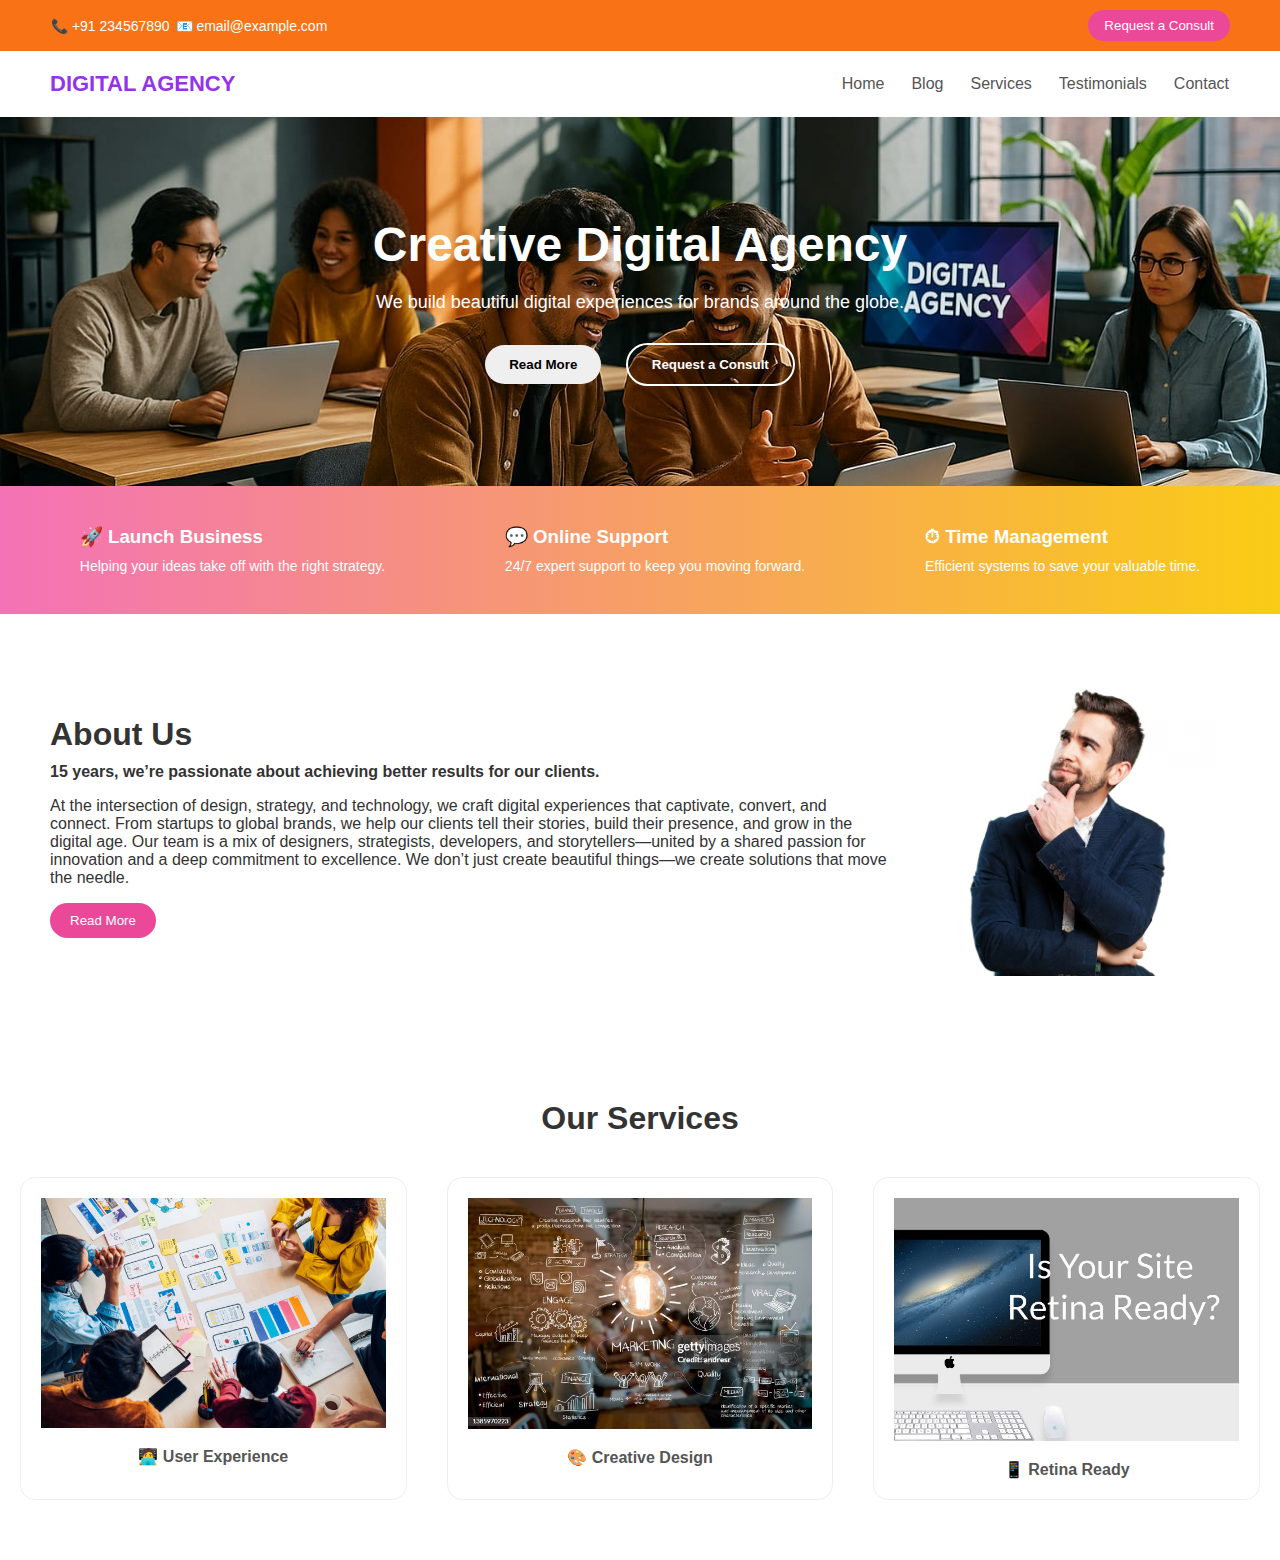
<file: index.html>
<!DOCTYPE html>
<html lang="en">
<head>
    <meta charset="UTF-8">
    <meta name="viewport" content="width=device-width, initial-scale=1.0">
    <title>Document</title>
    <link rel="stylesheet" href="style.css">
</head>
<body>
    <header>
    <div class="top-bar">
      <div class="contact-info ">
        <span class="border">📞 +91 234567890</span>
        <span class="border">📧 email@example.com</span>
      </div>
      <button class="cta-button border">Request a Consult</button>
    </div>
    <nav class="navbar">
      <div class="logo ">DIGITAL AGENCY</div>
      <ul class="nav-links ">
        <li><a href="#" class="border">Home</a></li>
        <li><a href="#" class="border">Blog</a></li>
        <li><a href="#" class="border">Services</a></li>
        <li><a href="#" class="border">Testimonials</a></li>
        <li><a href="#" class="border">Contact</a></li>
      </ul>
    </nav>
  </header>

  <!-- Hero Section -->
  <section class="hero">
    <div class="hero-content">
      <h1>Creative Digital Agency</h1>
      <p>We build beautiful digital experiences for brands around the globe.</p>
      <div class="hero-buttons">
        <button class="border">Read More</button>
        <button class="outline border">Request a Consult</button>
      </div>
    </div>
  </section>

  <!-- Features -->
  <section class="features">
    <div class="feature">
      <h3>🚀 Launch Business</h3>
      <p>Helping your ideas take off with the right strategy.</p>
    </div>
    <div class="feature">
      <h3>💬 Online Support</h3>
      <p>24/7 expert support to keep you moving forward.</p>
    </div>
    <div class="feature">
      <h3>⏱ Time Management</h3>
      <p>Efficient systems to save your valuable time.</p>
    </div>
  </section>

  <!-- About -->
  <section class="about">
    <div class="about-text">
      <h2>About Us</h2>
      <p class="stong"><strong>15 years, we’re passionate about achieving better results for our clients. </strong> </p>
      <p>At the intersection of design, strategy, and technology, we craft digital experiences that captivate, convert, and connect. From startups to global brands, we help our clients tell their stories, build their presence, and grow in the digital age.
        Our team is a mix of designers, strategists, developers, and storytellers—united by a shared passion for innovation and a deep commitment to excellence. We don’t just create beautiful things—we create solutions that move the needle.</p>
      <button class="border">Read More</button>
    </div>
    <div class="about-image">
      <img src="photo1.png" alt="About image">
    </div>
  </section>

  <!-- Services -->
  <section class="services">
    <h2>Our Services</h2>
    <div class="service-cards">
      <div class="card">
        <img src="photo3.jpg" alt="User Experience">
        <h4>🧑‍💻 User Experience</h4>
      </div>
      <div class="card">
        <img src="photo4.jpg"  alt="Creative Design">
        <h4>🎨 Creative Design</h4>
      </div>
      <div class="card">
        <img src="photo5.jpg" alt="Retina Ready">
        <h4>📱 Retina Ready</h4>
      </div>
    </div>
  </section>
</body>
</html>
</file>
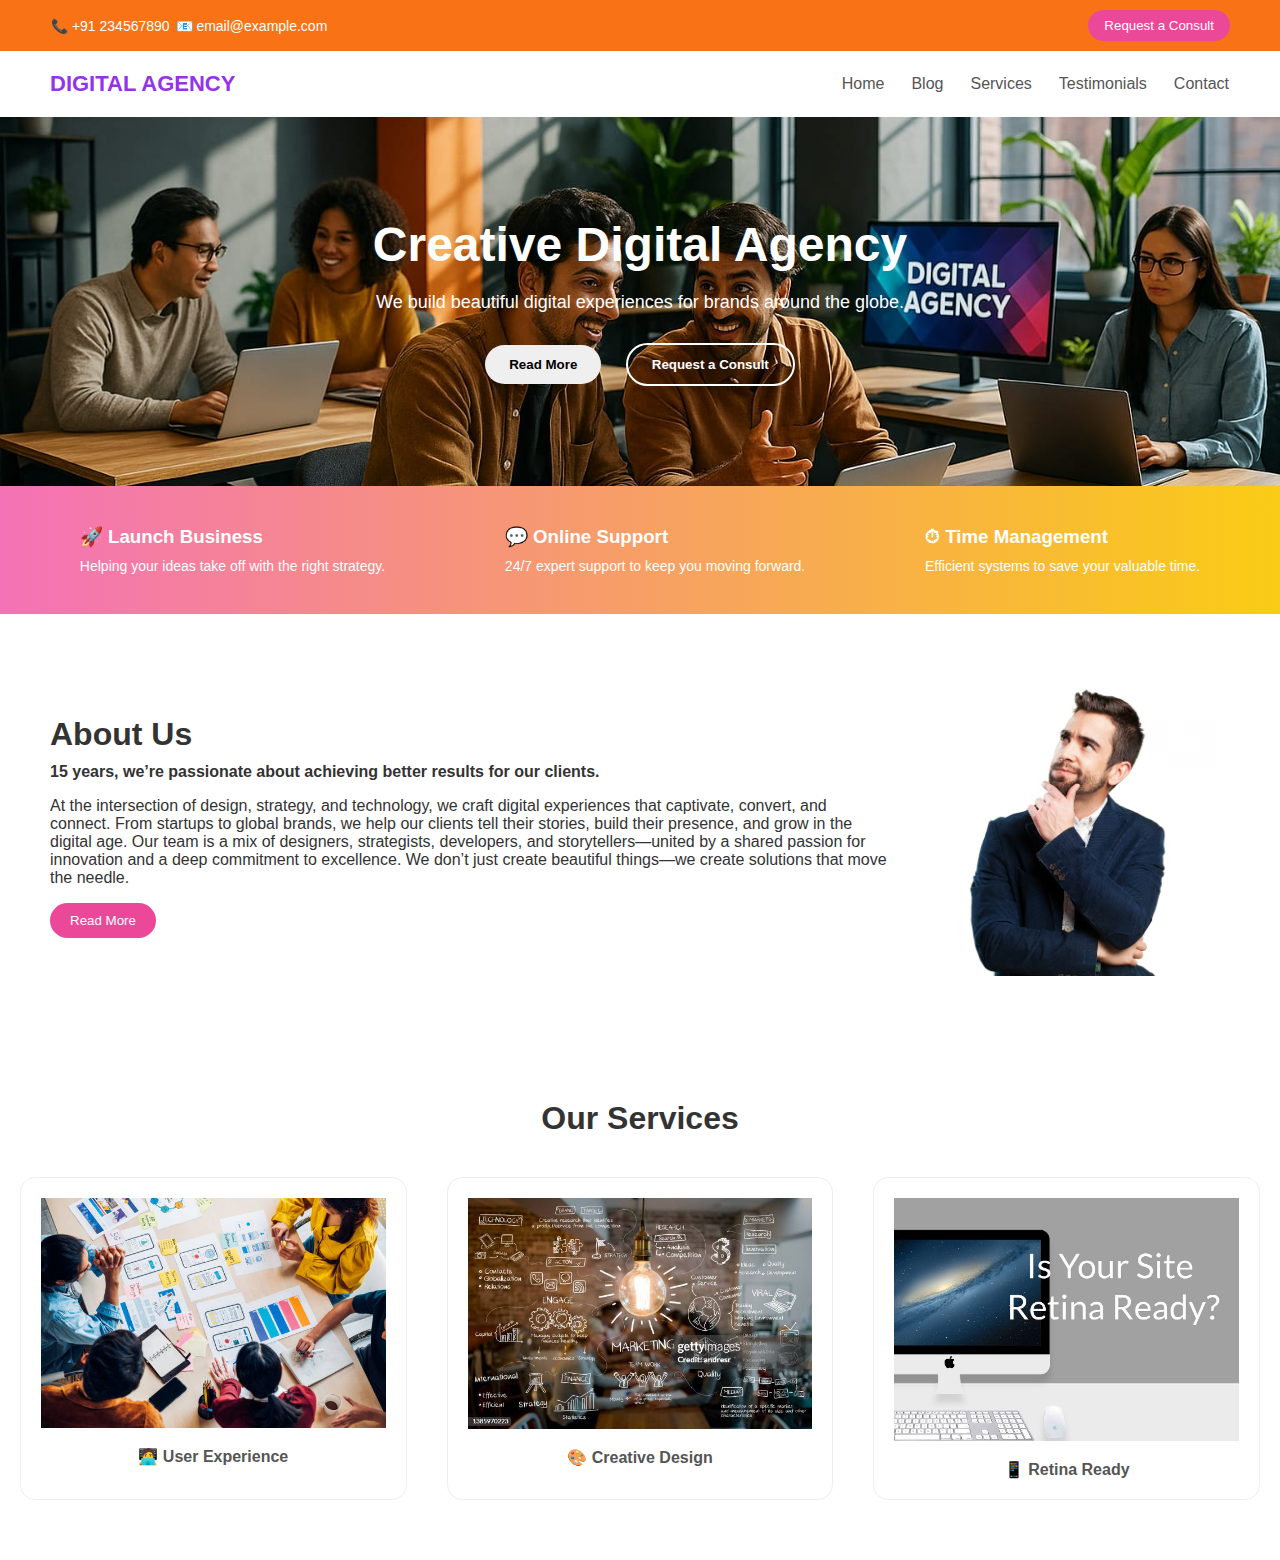
<file: codsoft_task 1/index.html>
<!DOCTYPE html>
<html lang="en">
<head>
    <meta charset="UTF-8">
    <meta name="viewport" content="width=device-width, initial-scale=1.0">
    <title>DIGITAL AGENCY</title>
    <link rel="stylesheet" href="style.css">
</head>
<body>
    <header>
    <div class="top-bar">
      <div class="contact-info ">
        <span class="border">📞 +91 234567890</span>
        <span class="border">📧 email@example.com</span>
      </div>
      <button class="cta-button border">Request a Consult</button>
    </div>
    <nav class="navbar">
      <div class="logo ">DIGITAL AGENCY</div>
      <ul class="nav-links ">
        <li><a href="#" class="border">Home</a></li>
        <li><a href="#" class="border">Blog</a></li>
        <li><a href="#" class="border">Services</a></li>
        <li><a href="#" class="border">Testimonials</a></li>
        <li><a href="#" class="border">Contact</a></li>
      </ul>
    </nav>
  </header>

  <!-- Hero Section -->
  <section class="hero">
    <div class="hero-content">
      <h1>Creative Digital Agency</h1>
      <p>We build beautiful digital experiences for brands around the globe.</p>
      <div class="hero-buttons">
        <button class="border">Read More</button>
        <button class="outline border">Request a Consult</button>
      </div>
    </div>
  </section>

  <!-- Features -->
  <section class="features">
    <div class="feature">
      <h3>🚀 Launch Business</h3>
      <p>Helping your ideas take off with the right strategy.</p>
    </div>
    <div class="feature">
      <h3>💬 Online Support</h3>
      <p>24/7 expert support to keep you moving forward.</p>
    </div>
    <div class="feature">
      <h3>⏱ Time Management</h3>
      <p>Efficient systems to save your valuable time.</p>
    </div>
  </section>

  <!-- About -->
  <section class="about">
    <div class="about-text">
      <h2>About Us</h2>
      <p class="stong"><strong>15 years, we’re passionate about achieving better results for our clients. </strong> </p>
      <p>At the intersection of design, strategy, and technology, we craft digital experiences that captivate, convert, and connect. From startups to global brands, we help our clients tell their stories, build their presence, and grow in the digital age.
        Our team is a mix of designers, strategists, developers, and storytellers—united by a shared passion for innovation and a deep commitment to excellence. We don’t just create beautiful things—we create solutions that move the needle.</p>
      <button class="border">Read More</button>
    </div>
    <div class="about-image">
      <img src="/codsoft_task 1/photos/photo1.png" alt="About image">
    </div>
  </section>

  <!-- Services -->
  <section class="services">
    <h2>Our Services</h2>
    <div class="service-cards">
      <div class="card">
        <img src="/codsoft_task 1/photos/photo3.jpg" alt="User Experience">
        <h4>🧑‍💻 User Experience</h4>
      </div>
      <div class="card">
        <img src="/codsoft_task 1/photos/photo4.jpg"  alt="Creative Design">
        <h4>🎨 Creative Design</h4>
      </div>
      <div class="card">
        <img src="/codsoft_task 1/photos/photo5.jpg" alt="Retina Ready">
        <h4>📱 Retina Ready</h4>
      </div>
    </div>
  </section>
</body>
</html>
</file>
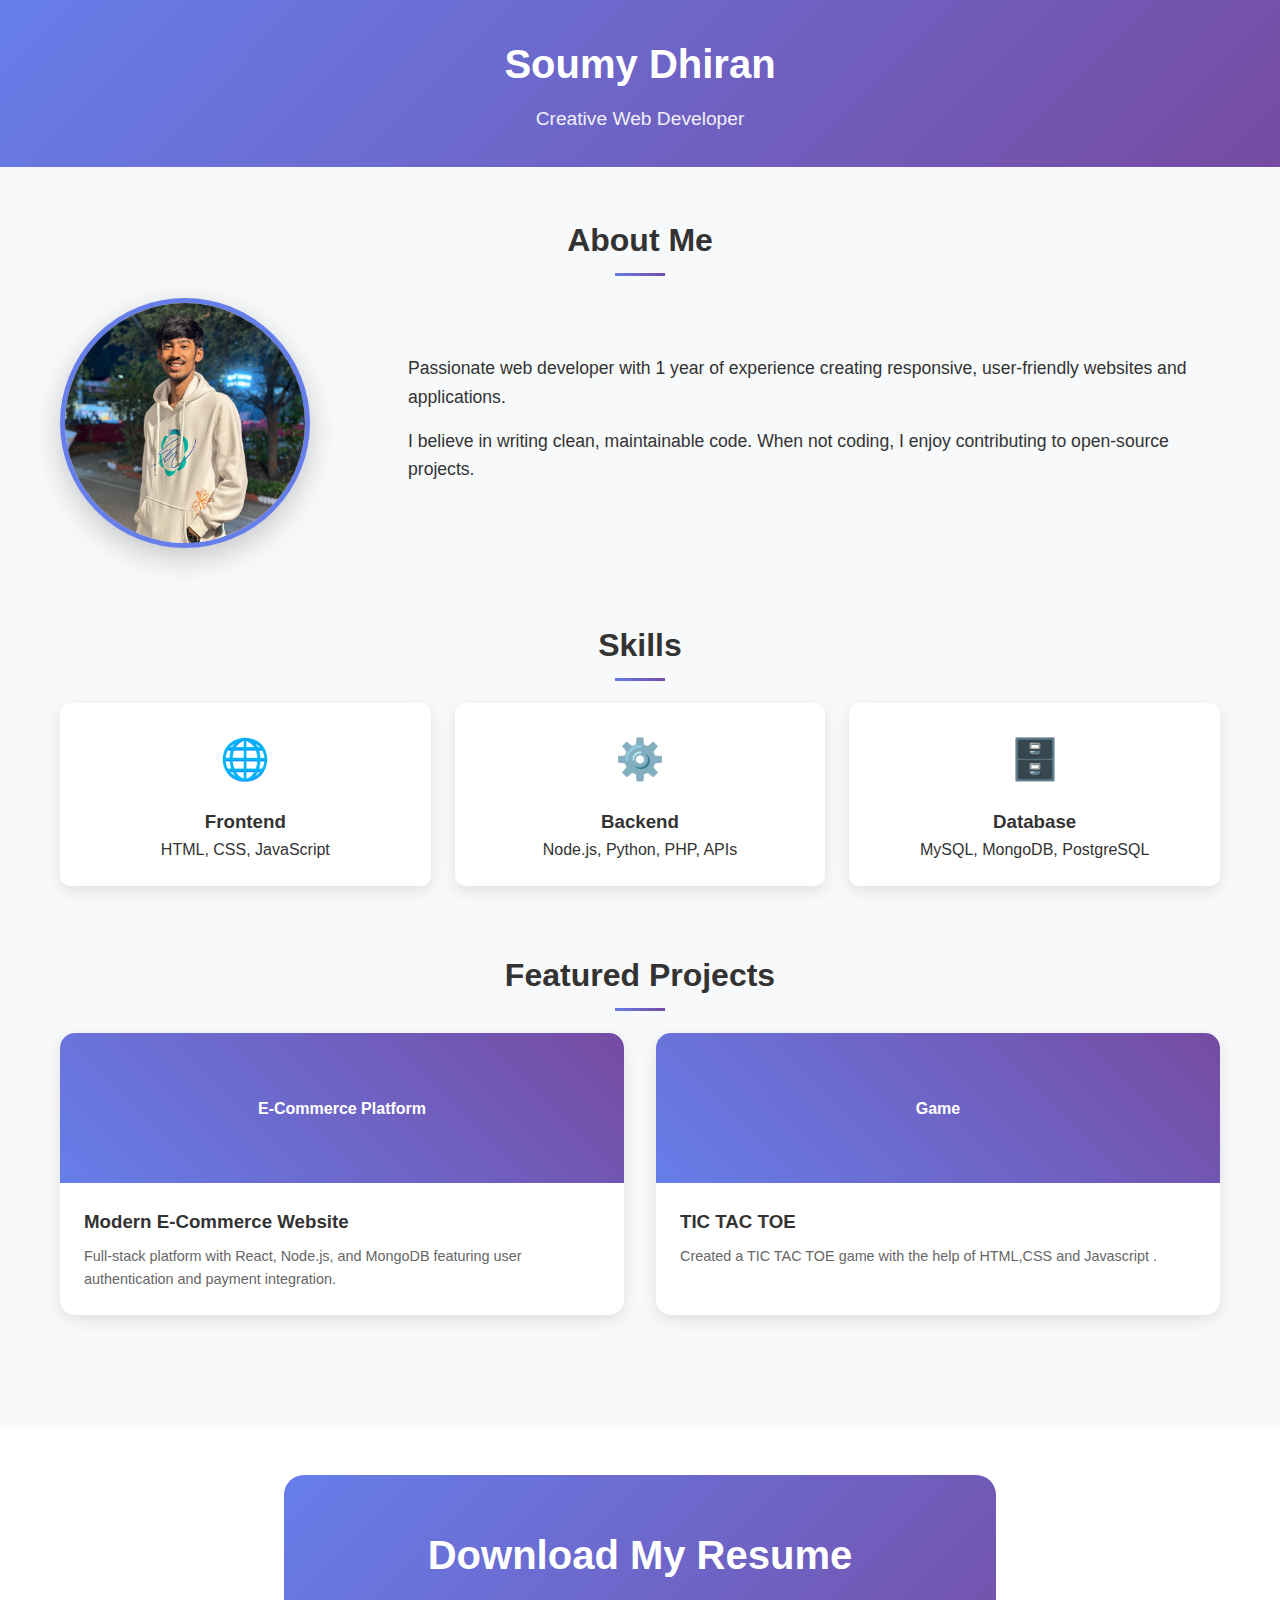
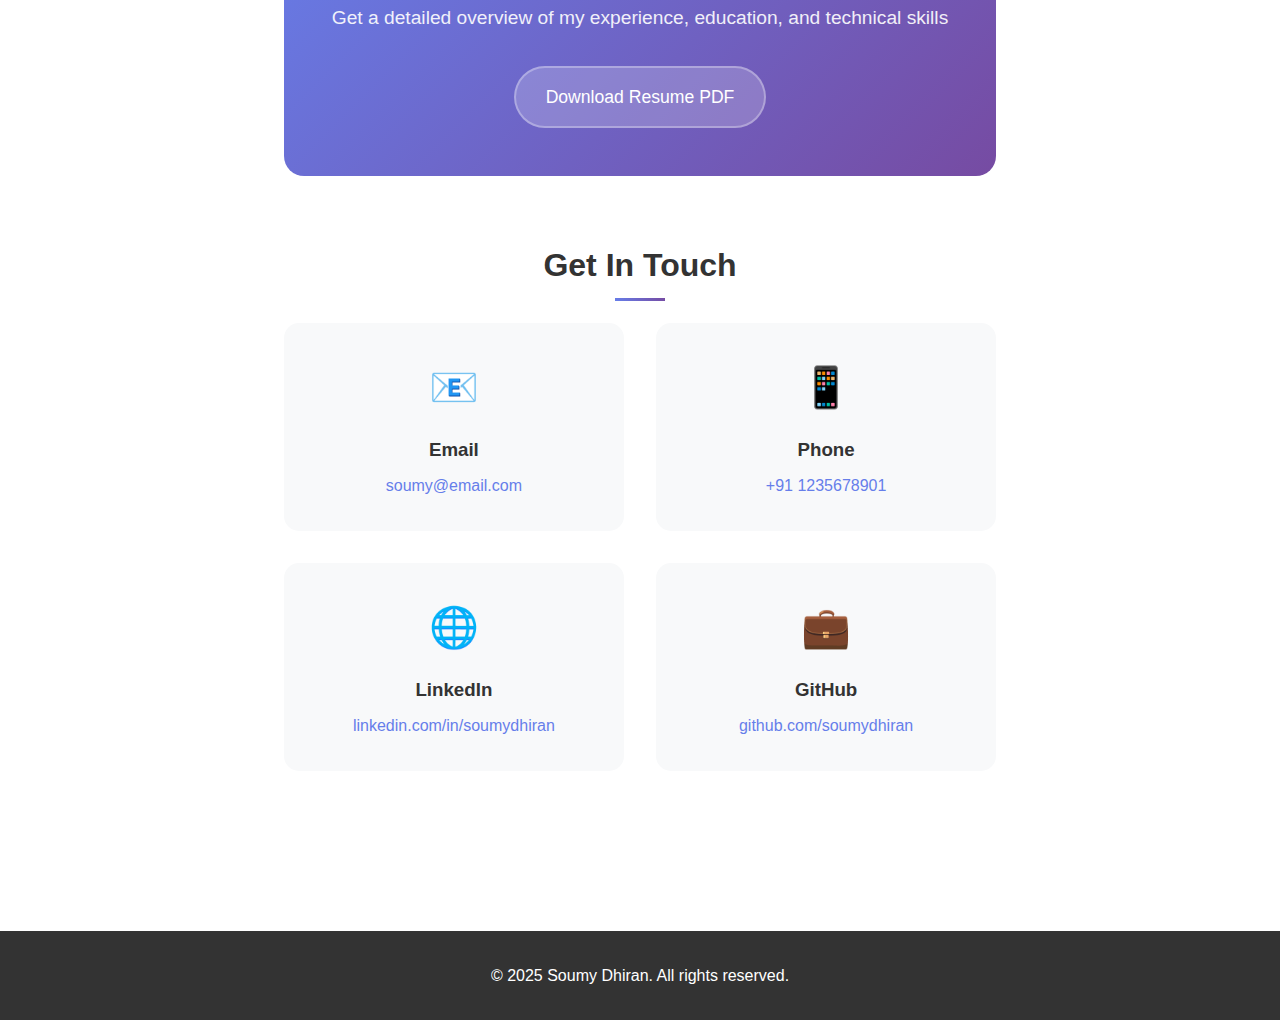
<file: codsoft_task2/index.html>
<!DOCTYPE html>
<html lang="en">
<head>
  <meta charset="UTF-8">
  <meta name="viewport" content="width=device-width, initial-scale=1.0">
  <title>Soumy Dhiran-Portfolio</title>
  <link rel="stylesheet" href="style.css">
</head>
<body>
  <header class="header">
        <div class="container">
            <h1 class="logo">Soumy Dhiran</h1>
            <p class="tagline">Creative Web Developer</p>
        </div>
    </header>

    <!-- Page 1: About, Skills, Projects -->
    <div class="page page-1">
        <div class="container">
            <!-- About Section -->
            <section class="section">
                <h2 class="section-title">About Me</h2>
                <div class="about-content">
                    <div>
                        <img src="image.jpeg" alt="Soumy Dhiran" class="profile-img">
                    </div>
                    <div class="about-text">
                        <p>Passionate web developer with 1 year of experience creating responsive, user-friendly websites and applications. </p>
                        <p>I believe in writing clean, maintainable code. When not coding, I enjoy contributing to open-source projects.</p>
                    </div>
                </div>
            </section>

            <!-- Skills Section -->
            <section class="section">
                <h2 class="section-title">Skills</h2>
                <div class="skills-grid">
                    <div class="skill-item">
                        <div class="skill-icon">🌐</div>
                        <h3>Frontend</h3>
                        <p>HTML, CSS, JavaScript</p>
                    </div>
                    <div class="skill-item">
                        <div class="skill-icon">⚙️</div>
                        <h3>Backend</h3>
                        <p>Node.js, Python, PHP, APIs</p>
                    </div>
                    <div class="skill-item">
                        <div class="skill-icon">🗄️</div>
                        <h3>Database</h3>
                        <p>MySQL, MongoDB, PostgreSQL</p>
                    </div>
                </div>
            </section>

            <!-- Projects Section -->
            <section class="section">
                <h2 class="section-title">Featured Projects</h2>
                <div class="projects-grid">
                    <div class="project-card">
                        <div class="project-image">E-Commerce Platform</div>
                        <div class="project-content">
                            <h3>Modern E-Commerce Website</h3>
                            <p>Full-stack platform with React, Node.js, and MongoDB featuring user authentication and payment integration.</p>
                        </div>
                    </div>
                    <div class="project-card">
                        <div class="project-image">Game</div>
                        <div class="project-content">
                            <h3>TIC TAC TOE</h3>
                            <p>Created a TIC TAC TOE game with the help of HTML,CSS and Javascript .</p>
                        </div>
                    </div>
                </div>
            </section>
        </div>
    </div>

    <!-- Page 2: Resume & Contact -->
    <div class="page page-2 page-break">
        <div class="container">
            <!-- Resume Section -->
            <section class="section">
                <div class="resume-section">
                    <h2>Download My Resume</h2>
                    <p>Get a detailed overview of my experience, education, and technical skills</p>
                    <a  class="download-btn">Download Resume PDF</a>
                </div>
            </section>

            <!-- Contact Section -->
            <section class="section">
                <h2 class="section-title">Get In Touch</h2>
                <div class="contact-grid">
                    <div class="contact-item">
                        <div class="contact-icon">📧</div>
                        <h3>Email</h3>
                        <a >soumy@email.com</a>
                    </div>
                    <div class="contact-item">
                        <div class="contact-icon">📱</div>
                        <h3>Phone</h3>
                        <a >+91 1235678901</a>
                    </div>
                    <div class="contact-item">
                        <div class="contact-icon">🌐</div>
                        <h3>LinkedIn</h3>
                        <a >linkedin.com/in/soumydhiran</a>
                    </div>
                    <div class="contact-item">
                        <div class="contact-icon">💼</div>
                        <h3>GitHub</h3>
                        <a>github.com/soumydhiran</a>
                    </div>
                </div>
            </section>
        </div>
    </div>

    <!-- Footer -->
    <footer class="footer">
        <div class="container">
            <p>&copy; 2025 Soumy Dhiran. All rights reserved.</p>
        </div>
    </footer>

</body>
</html>
</file>
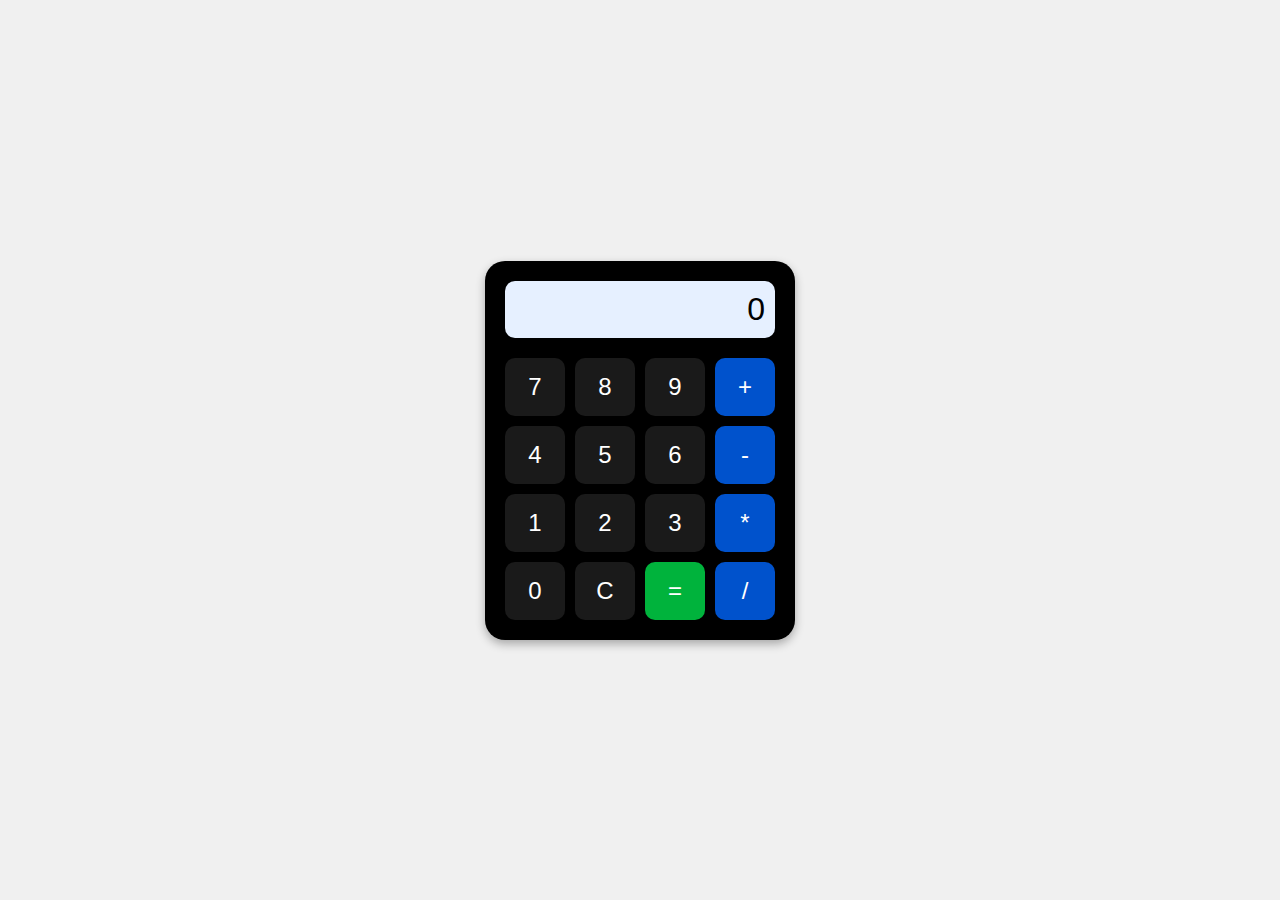
<file: codsoft_task3/index.html>
<!DOCTYPE html>
<html lang="en">
<head>
    <meta charset="UTF-8">
    <meta name="viewport" content="width=device-width, initial-scale=1.0">
    <title>CALCULATOR</title>
    <link rel="stylesheet" href="style.css">
    
</head>
<body>
    
    <div class="calculator">
    <div id="display" class="display">0</div>
    <div class="buttons">
      <button class="button">7</button>
      <button class="button">8</button>
      <button class="button">9</button>
      <button class="button operator">+</button>

      <button class="button">4</button>
      <button class="button">5</button>
      <button class="button">6</button>
      <button class="button operator">-</button>

      <button class="button">1</button>
      <button class="button">2</button>
      <button class="button">3</button>
      <button class="button operator">*</button>
      

      <button class="button">0</button>
      <button class="button clear">C</button>
      <button class="button equal">=</button>
      <button class="button operator">/</button>      
    </div>
  </div>

  <script src="script.js"></script>
</body>
</html>
</file>
<file: codsoft_task 1/style.css>
* {
  margin: 0;
  padding: 0;
  box-sizing: border-box;
}
body {
  font-family: 'Poppins', sans-serif;
  color: #333;
  background-color: #fff;
}

/* Top Bar */
.top-bar {
  display: flex;
  justify-content: space-between;
  align-items: center;
  background: #f97316;
  color: white;
  padding: 10px 50px;
  font-size: 14px;
}
.top-bar .cta-button {
  background: #ec4899;
  color: white;
  border: none;
  padding: 8px 16px;
  border-radius: 20px;
  cursor: pointer;
}

/* Navigation */
.navbar {
  display: flex;
  justify-content: space-between;
  align-items: center;
  padding: 20px 50px;
  background: white;
  box-shadow: 0 2px 4px rgba(0,0,0,0.05);
}
.navbar .logo {
  font-size: 22px;
  font-weight: 700;
  color: #9333ea;
}
.nav-links {
  list-style: none;
  display: flex;
  gap: 25px;
}
.nav-links li a {
  text-decoration: none;
  color: #555;
  font-weight: 500;
}

/* Hero Section */
.hero {
  background:no-repeat center/cover url("photos/photo2.jpeg");
  padding: 100px 50px;
  color: white;
  text-align: center;
}
.hero-content h1 {
  font-size: 48px;
  margin-bottom: 20px;
}
.hero-content p {
  font-size: 18px;
  margin-bottom: 30px;
}
.hero-buttons button {
  padding: 12px 24px;
  margin: 0 10px;
  border: none;
  border-radius: 30px;
  cursor: pointer;
  font-weight: 600;
}
.hero-buttons .outline {
  background: transparent;
  border: 2px solid white;
  color: white;
}

/* Features */
.features {
  display: flex;
  justify-content: space-around;
  background: linear-gradient(to right, #f472b6, #facc15);
  padding: 40px 20px;
  color: white;
}
.feature h3 {
  margin-bottom: 10px;
}
.feature p {
  font-size: 14px;
}

/* About */
.about {
  display: flex;
  align-items: center;
  padding: 60px 50px;
  gap: 40px;
}
.about-text {
  flex: 1;
}
.about-text h2 {
  font-size: 32px;
  margin-bottom: 10px;
}
.about-text p {
  margin-bottom: 16px;
}
.about-text button {
  padding: 10px 20px;
  background: #ec4899;
  color: white;
  border: none;
  border-radius: 20px;
  cursor: pointer;
}
.about-image img {
  width: 300px;
  border-radius: 20px;
}

/* Services */
.services {
  text-align: center;
  padding: 60px 20px;
}
.services h2 {
  font-size: 32px;
  margin-bottom: 40px;
}
.service-cards {
  display: flex;
  justify-content: center;
  gap: 40px;
}
.card {
  padding: 20px;
  border: 1px solid #eee;
  border-radius: 15px;
  width: 400px;
  transition: 0.3s ease;
}
.card:hover {
  transform: translateY(-5px);
  box-shadow: 0 10px 15px rgba(0,0,0,0.1);
}
.card img {
  width: 100%;
  margin-bottom: 15px;
}
.card h4 {
  font-size: 16px;
  color: #555;
}
.border{
    border: 1.5px solid transparent;
}
.border:hover{
    border: 1.5px solid black;
}
</file>
<file: codsoft_task2/style.css>
* {
            margin: 0;
            padding: 0;
            box-sizing: border-box;
        }

        body {
            font-family: 'Arial', sans-serif;
            line-height: 1.6;
            color: #333;
        }

        .container {
            max-width: 1200px;
            margin: 0 auto;
            padding: 0 20px;
        }

        /* Header */
        .header {
            background: linear-gradient(135deg, #667eea 0%, #764ba2 100%);
            color: white;
            padding: 2rem 0;
            text-align: center;
        }

        .logo {
            font-size: 2.5rem;
            font-weight: bold;
            margin-bottom: 0.5rem;
        }

        .tagline {
            font-size: 1.2rem;
            opacity: 0.9;
        }

        /* Page 1: About, Skills, Projects */
        .page {
            min-height: 100vh;
            padding: 3rem 0;
        }

        .page-1 {
            background: #f8f9fa;
        }

        .section {
            margin-bottom: 4rem;
        }

        .section-title {
            font-size: 2rem;
            margin-bottom: 2rem;
            text-align: center;
            color: #333;
            position: relative;
        }

        .section-title::after {
            content: '';
            position: absolute;
            bottom: -10px;
            left: 50%;
            transform: translateX(-50%);
            width: 50px;
            height: 3px;
            background: linear-gradient(45deg, #667eea, #764ba2);
        }

        /* About Section */
        .about-content {
            display: grid;
            grid-template-columns: 300px 1fr;
            gap: 3rem;
            align-items: center;
        }

        .profile-img {
            width: 250px;
            height: 250px;
            border-radius: 50%;
            object-fit: cover;
            border: 5px solid #667eea;
            box-shadow: 0 10px 30px rgba(0, 0, 0, 0.2);
        }

        .about-text p {
            font-size: 1.1rem;
            margin-bottom: 1rem;
        }

        /* Skills Section */
        .skills-grid {
            display: grid;
            grid-template-columns: repeat(auto-fit, minmax(280px, 1fr));
            gap: 1.5rem;
        }

        .skill-item {
            background: white;
            padding: 1.5rem;
            border-radius: 10px;
            text-align: center;
            box-shadow: 0 5px 15px rgba(0, 0, 0, 0.1);
            transition: transform 0.3s ease;
        }

        .skill-item:hover {
            transform: translateY(-5px);
        }

        .skill-icon {
            font-size: 2.5rem;
            margin-bottom: 1rem;
        }

        /* Projects Section */
        .projects-grid {
            display: grid;
            grid-template-columns: repeat(auto-fit, minmax(350px, 1fr));
            gap: 2rem;
        }

        .project-card {
            background: white;
            border-radius: 15px;
            overflow: hidden;
            box-shadow: 0 5px 15px rgba(0, 0, 0, 0.1);
            transition: transform 0.3s ease;
        }

        .project-card:hover {
            transform: translateY(-5px);
        }

        .project-image {
            height: 150px;
            background: linear-gradient(45deg, #667eea, #764ba2);
            display: flex;
            align-items: center;
            justify-content: center;
            color: white;
            font-weight: bold;
        }

        .project-content {
            padding: 1.5rem;
        }

        .project-content h3 {
            margin-bottom: 0.5rem;
            color: #333;
        }

        .project-content p {
            color: #666;
            font-size: 0.9rem;
        }

        /* Page 2: Resume & Contact */
        .page-2 {
            background: white;
            display: flex;
            flex-direction: column;
            justify-content: center;
        }

        .resume-section {
            text-align: center;
            padding: 3rem;
            background: linear-gradient(135deg, #667eea, #764ba2);
            border-radius: 20px;
            color: white;
            margin-bottom: 4rem;
        }

        .resume-section h2 {
            font-size: 2.5rem;
            margin-bottom: 1rem;
        }

        .resume-section p {
            font-size: 1.2rem;
            margin-bottom: 2rem;
            opacity: 0.9;
        }

        .download-btn {
            display: inline-block;
            padding: 15px 30px;
            background: rgba(255, 255, 255, 0.2);
            color: white;
            text-decoration: none;
            border-radius: 50px;
            border: 2px solid rgba(255, 255, 255, 0.3);
            transition: all 0.3s ease;
            font-weight: 500;
            font-size: 1.1rem;
        }

        .download-btn:hover {
            background: rgba(255, 255, 255, 0.3);
            transform: translateY(-2px);
        }

        /* Contact Section */
        .contact-grid {
            display: grid;
            grid-template-columns: repeat(auto-fit, minmax(250px, 1fr));
            gap: 2rem;
        }

        .contact-item {
            text-align: center;
            padding: 2rem;
            background: #f8f9fa;
            border-radius: 15px;
            transition: transform 0.3s ease;
        }

        .contact-item:hover {
            transform: translateY(-5px);
        }

        .contact-icon {
            font-size: 2.5rem;
            margin-bottom: 1rem;
            color: #667eea;
        }

        .contact-item h3 {
            margin-bottom: 0.5rem;
            color: #333;
        }

        .contact-item a {
            color: #667eea;
            text-decoration: none;
        }

        .contact-item a:hover {
            color: #764ba2;
        }

        /* Footer */
        .footer {
            background: #333;
            color: white;
            text-align: center;
            padding: 2rem 0;
            margin-top: 3rem;
        }
</file>
<file: codsoft_task3/style.css>
body {
      display: flex;
      justify-content: center;
      align-items: center;
      height: 100vh;
      margin: 0;
      background-color: #f0f0f0;
      font-family: Arial, sans-serif;
    }

    .calculator {
      background-color: #000; /* Black background */
      border-radius: 20px;
      padding: 20px;
      box-shadow: 0 4px 10px rgba(0, 0, 0, 0.3);
    }

    .display {
      background-color: #e6f0ff;
      color: black;
      font-size: 2em;
      padding: 10px;
      text-align: right;
      border-radius: 10px;
      margin-bottom: 20px;
    }

    .buttons {
      display: grid;
      grid-template-columns: repeat(4, 60px);
      gap: 10px;
    }

    .button {
      background-color: #1a1a1a;
      color: white;
      font-size: 1.5em;
      border: none;
      border-radius: 10px;
      cursor: pointer;
      padding: 15px;
      transition: background-color 0.2s;
    }

    .button:hover {
      background-color: #333;
    }

    .operator {
      background-color: #0052cc;
    }

    .equal {
      background-color: #00b33c;
    }
</file>
<file: style.css>
/* Reset and Base */
* {
  margin: 0;
  padding: 0;
  box-sizing: border-box;
}
body {
  font-family: 'Poppins', sans-serif;
  color: #333;
  background-color: #fff;
}

/* Top Bar */
.top-bar {
  display: flex;
  justify-content: space-between;
  align-items: center;
  background: #f97316;
  color: white;
  padding: 10px 50px;
  font-size: 14px;
}
.top-bar .cta-button {
  background: #ec4899;
  color: white;
  border: none;
  padding: 8px 16px;
  border-radius: 20px;
  cursor: pointer;
}

/* Navigation */
.navbar {
  display: flex;
  justify-content: space-between;
  align-items: center;
  padding: 20px 50px;
  background: white;
  box-shadow: 0 2px 4px rgba(0,0,0,0.05);
}
.navbar .logo {
  font-size: 22px;
  font-weight: 700;
  color: #9333ea;
}
.nav-links {
  list-style: none;
  display: flex;
  gap: 25px;
}
.nav-links li a {
  text-decoration: none;
  color: #555;
  font-weight: 500;
}

/* Hero Section */
.hero {
  background: url(photo2.jpeg) no-repeat center/cover;
  padding: 100px 50px;
  color: white;
  text-align: center;
}
.hero-content h1 {
  font-size: 48px;
  margin-bottom: 20px;
}
.hero-content p {
  font-size: 18px;
  margin-bottom: 30px;
}
.hero-buttons button {
  padding: 12px 24px;
  margin: 0 10px;
  border: none;
  border-radius: 30px;
  cursor: pointer;
  font-weight: 600;
}
.hero-buttons .outline {
  background: transparent;
  border: 2px solid white;
  color: white;
}

/* Features */
.features {
  display: flex;
  justify-content: space-around;
  background: linear-gradient(to right, #f472b6, #facc15);
  padding: 40px 20px;
  color: white;
}
.feature h3 {
  margin-bottom: 10px;
}
.feature p {
  font-size: 14px;
}

/* About */
.about {
  display: flex;
  align-items: center;
  padding: 60px 50px;
  gap: 40px;
}
.about-text {
  flex: 1;
}
.about-text h2 {
  font-size: 32px;
  margin-bottom: 10px;
}
.about-text p {
  margin-bottom: 16px;
}
.about-text button {
  padding: 10px 20px;
  background: #ec4899;
  color: white;
  border: none;
  border-radius: 20px;
  cursor: pointer;
}
.about-image img {
  width: 300px;
  border-radius: 20px;
}

/* Services */
.services {
  text-align: center;
  padding: 60px 20px;
}
.services h2 {
  font-size: 32px;
  margin-bottom: 40px;
}
.service-cards {
  display: flex;
  justify-content: center;
  gap: 40px;
}
.card {
  padding: 20px;
  border: 1px solid #eee;
  border-radius: 15px;
  width: 400px;
  transition: 0.3s ease;
}
.card:hover {
  transform: translateY(-5px);
  box-shadow: 0 10px 15px rgba(0,0,0,0.1);
}
.card img {
  width: 100%;
  margin-bottom: 15px;
}
.card h4 {
  font-size: 16px;
  color: #555;
}
.border{
    border: 1.5px solid transparent;
}
.border:hover{
    border: 1.5px solid black;
}
</file>
